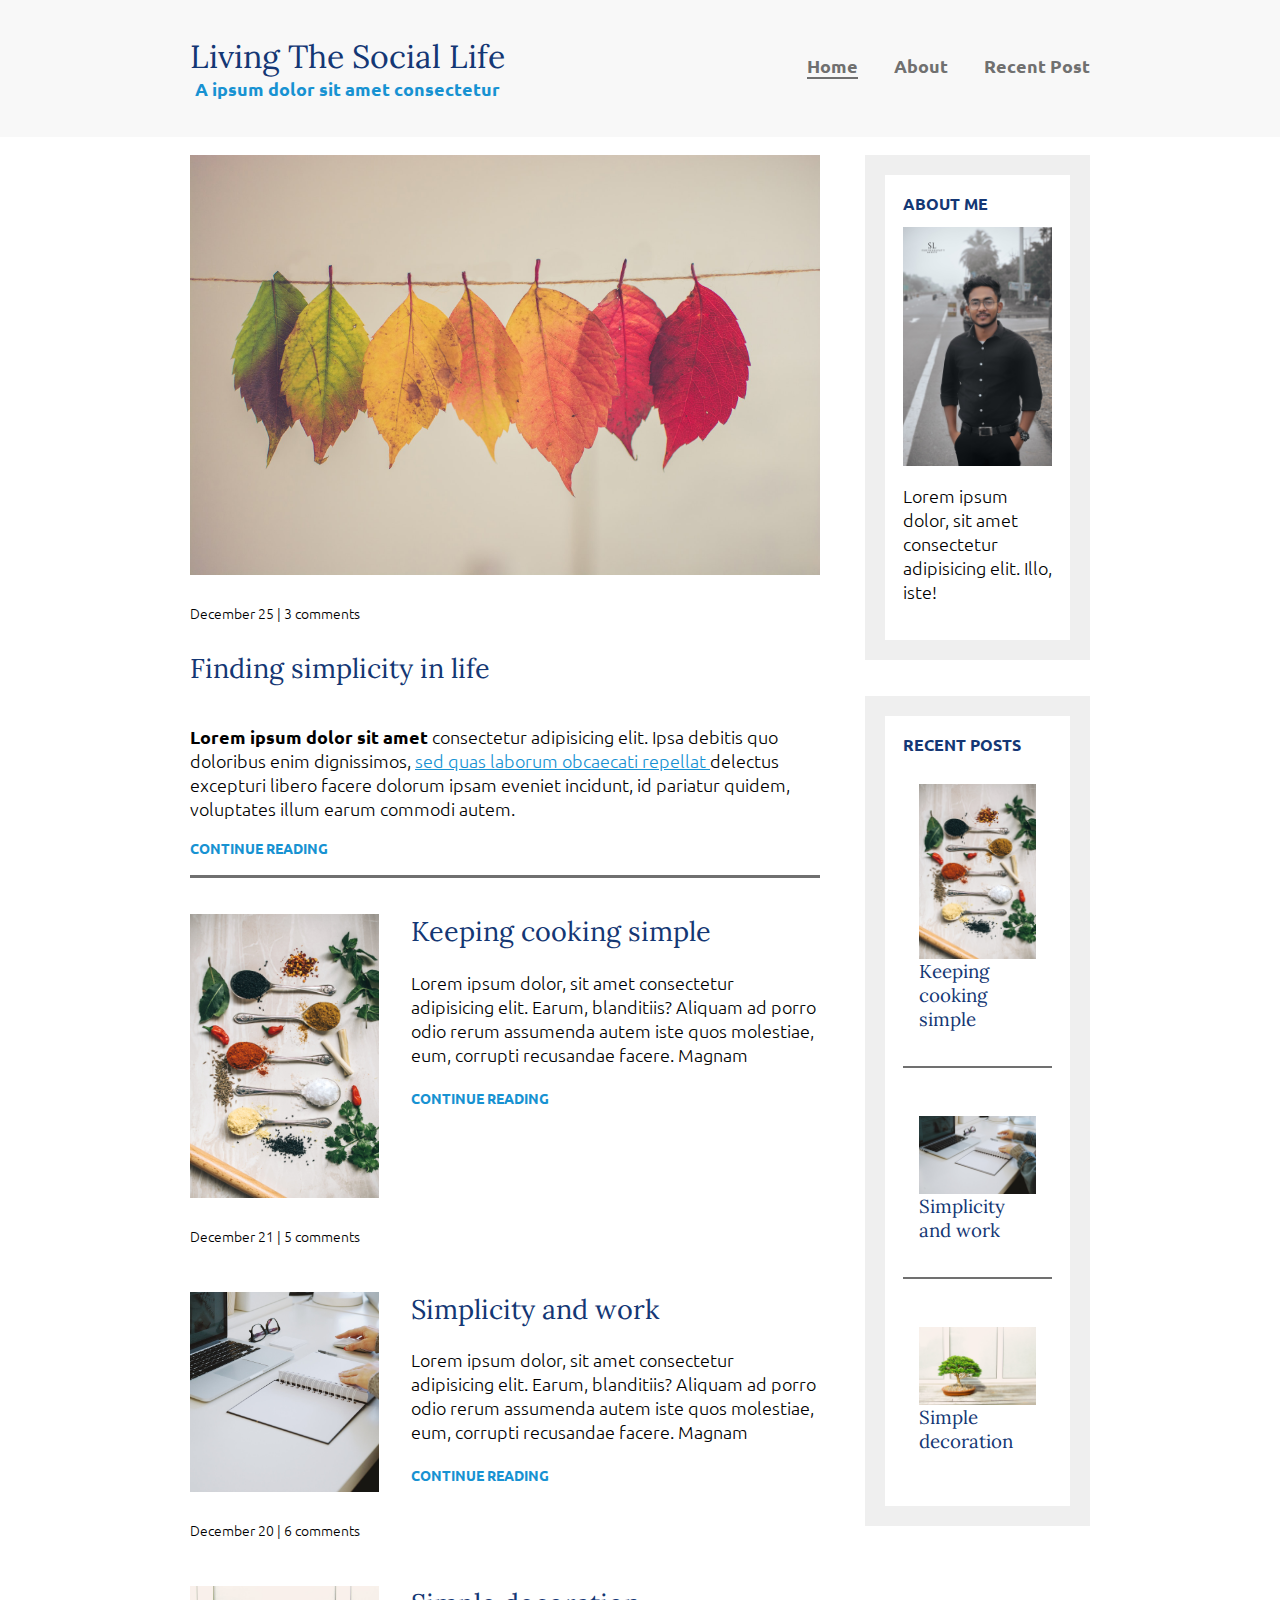
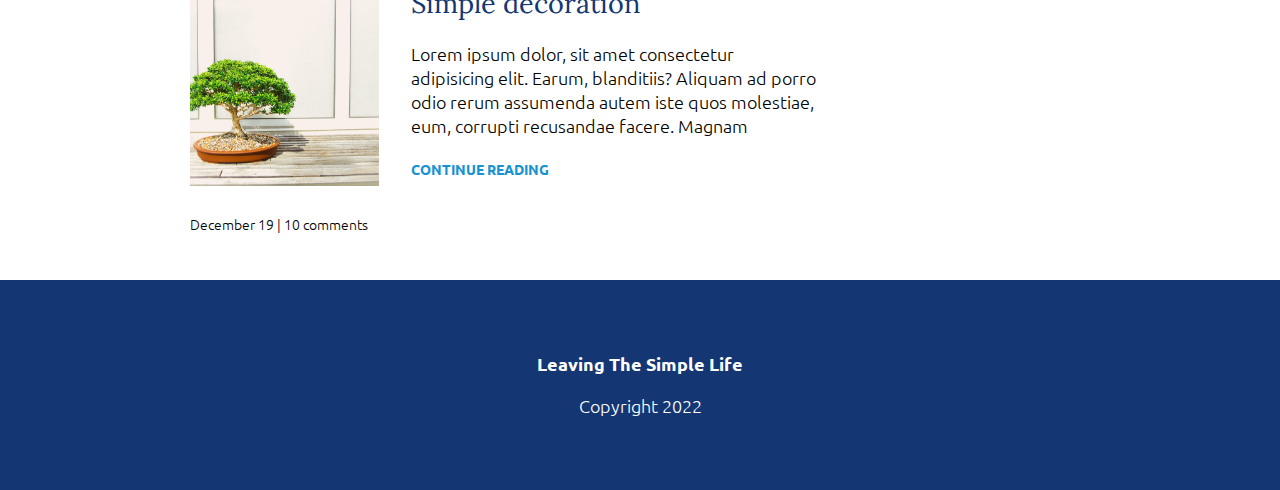
<file: index.html>
<!DOCTYPE html>
<html lang="en">
<head>
    <meta charset="UTF-8">
    <meta http-equiv="X-UA-Compatible" content="IE=edge">
    <meta name="viewport" content="width=device-width, initial-scale=1.0">
    <title>Home | My Blog</title>
    <link rel="stylesheet" href="style.css">
</head>
<body>
        <header>
            <div class="container container-flex">
                <div class="site-title">
                    <h1>Living The Social Life</h1>
                    <p class="subtitle"> A ipsum dolor sit amet consectetur</p>
                </div>

                <nav>
                    <ul>
                        <li> <a  class= "current-page" href="#">Home </a> </li>
                        <li> <a href="about.html">About</a> </li>
                        <li> <a href="recent-post.html">Recent Post</a> </li>
                    </ul>
                </nav>
           </div>
        </header>

        <div class="container container-flex">
            <main>
                <article class="article-feature">
                    <h2 class="title">Finding simplicity in life</h2>
                    <img src= "img/feature_photo.jpg" alt="" class="article-feature-img">
                    <p class="article-info">December 25 | 3 comments</p>
                    <p class="article-feature-body"> <strong> Lorem ipsum dolor sit amet </strong> consectetur adipisicing elit. Ipsa debitis quo doloribus enim dignissimos,  <a href=""> sed quas laborum obcaecati repellat </a> delectus excepturi libero facere dolorum ipsam eveniet incidunt, id pariatur quidem, voluptates illum earum commodi autem.</p>
                    <a href="" class="read-more"> CONTINUE READING</a>
                </article>

                
                <article class="article-recent">
                    <div class="article-recent-main">
                        <h2 class="title">Keeping cooking simple</h2>
                        <p class="article-recent-body">Lorem ipsum dolor, sit amet consectetur adipisicing elit. Earum, blanditiis? Aliquam ad porro odio rerum assumenda autem iste quos molestiae, eum, corrupti recusandae facere. Magnam</p> 
                        <a href="" class="read-more">CONTINUE READING</a>
                    </div>
                    <div class="article-recent-secondary">
                        <img src="img/cooking.jpg" alt="" class="article-img">
                        <p class="article-info"> December 21 | 5 comments</p>
                    </div>
                </article>


                
                
                <article class="article-recent">
                    <div class="article-recent-main">
                        <h2 class="title">Simplicity and work</h2>
                        <p class="article-recent-body">Lorem ipsum dolor, sit amet consectetur adipisicing elit. Earum, blanditiis? Aliquam ad porro odio rerum assumenda autem iste quos molestiae, eum, corrupti recusandae facere. Magnam</p> 
                        <a href="" class="read-more">CONTINUE READING</a>
                    </div>
                    <div class="article-recent-secondary">
                        <img src="img/simplicity and work.jpg" alt="" class="article-img">
                        <p class="article-info"> December 20 | 6 comments</p>
                    </div>
                </article>


                
                <article class="article-recent">
                    <div class="article-recent-main">
                        <h2 class="title">Simple decoration</h2>
                        <p class="article-recent-body">Lorem ipsum dolor, sit amet consectetur adipisicing elit. Earum, blanditiis? Aliquam ad porro odio rerum assumenda autem iste quos molestiae, eum, corrupti recusandae facere. Magnam</p> 
                        <a href="" class="read-more">CONTINUE READING</a>
                    </div>
                    <div class="article-recent-secondary">
                        <img src="img/simple dechonation.jpg" alt="" class="article-img">
                        <p class="article-info"> December 19 | 10 comments</p>
                    </div>
                </article>
            </main>

            <aside class="sidebar">
               <div class="sidebar-widget">
                <h2 class="widget-title">ABOUT ME</h2>
                <img src="img/my pic.jpg" alt=""  class="widget-img" >
                <p class="widget-body">Lorem ipsum dolor, sit amet consectetur adipisicing elit. Illo, iste!</p>
               </div>

                <div class="sidebar-widget">
                    <h2 class="widget-title">RECENT POSTS</h2>

                    <div class="widget-recent-post">
                        <h3 class="recent-post-info">Keeping cooking simple</h3>
                        <img src="img/cooking.jpg" alt=""  class="widget-img" >
                    </div>
                    
                    <div class="widget-recent-post">
                        <h3 class="recent-post-info">Simplicity and work</h3>
                        <img src="img/simplicity and work.jpg" alt=""  class="widget-img" >
                    </div>

                    <div class="widget-recent-post">
                        <h3 class="recent-post-info">Simple decoration</h3>
                        <img src="img/simple dechonation.jpg" alt=""  class="widget-img" >
                    </div>

                </div>
            </aside>
        </div>

        <footer>
            <p> <strong> Leaving The Simple Life </strong></p>
            <p>Copyright 2022</p>
        </footer>
</body>
</html>
</file>
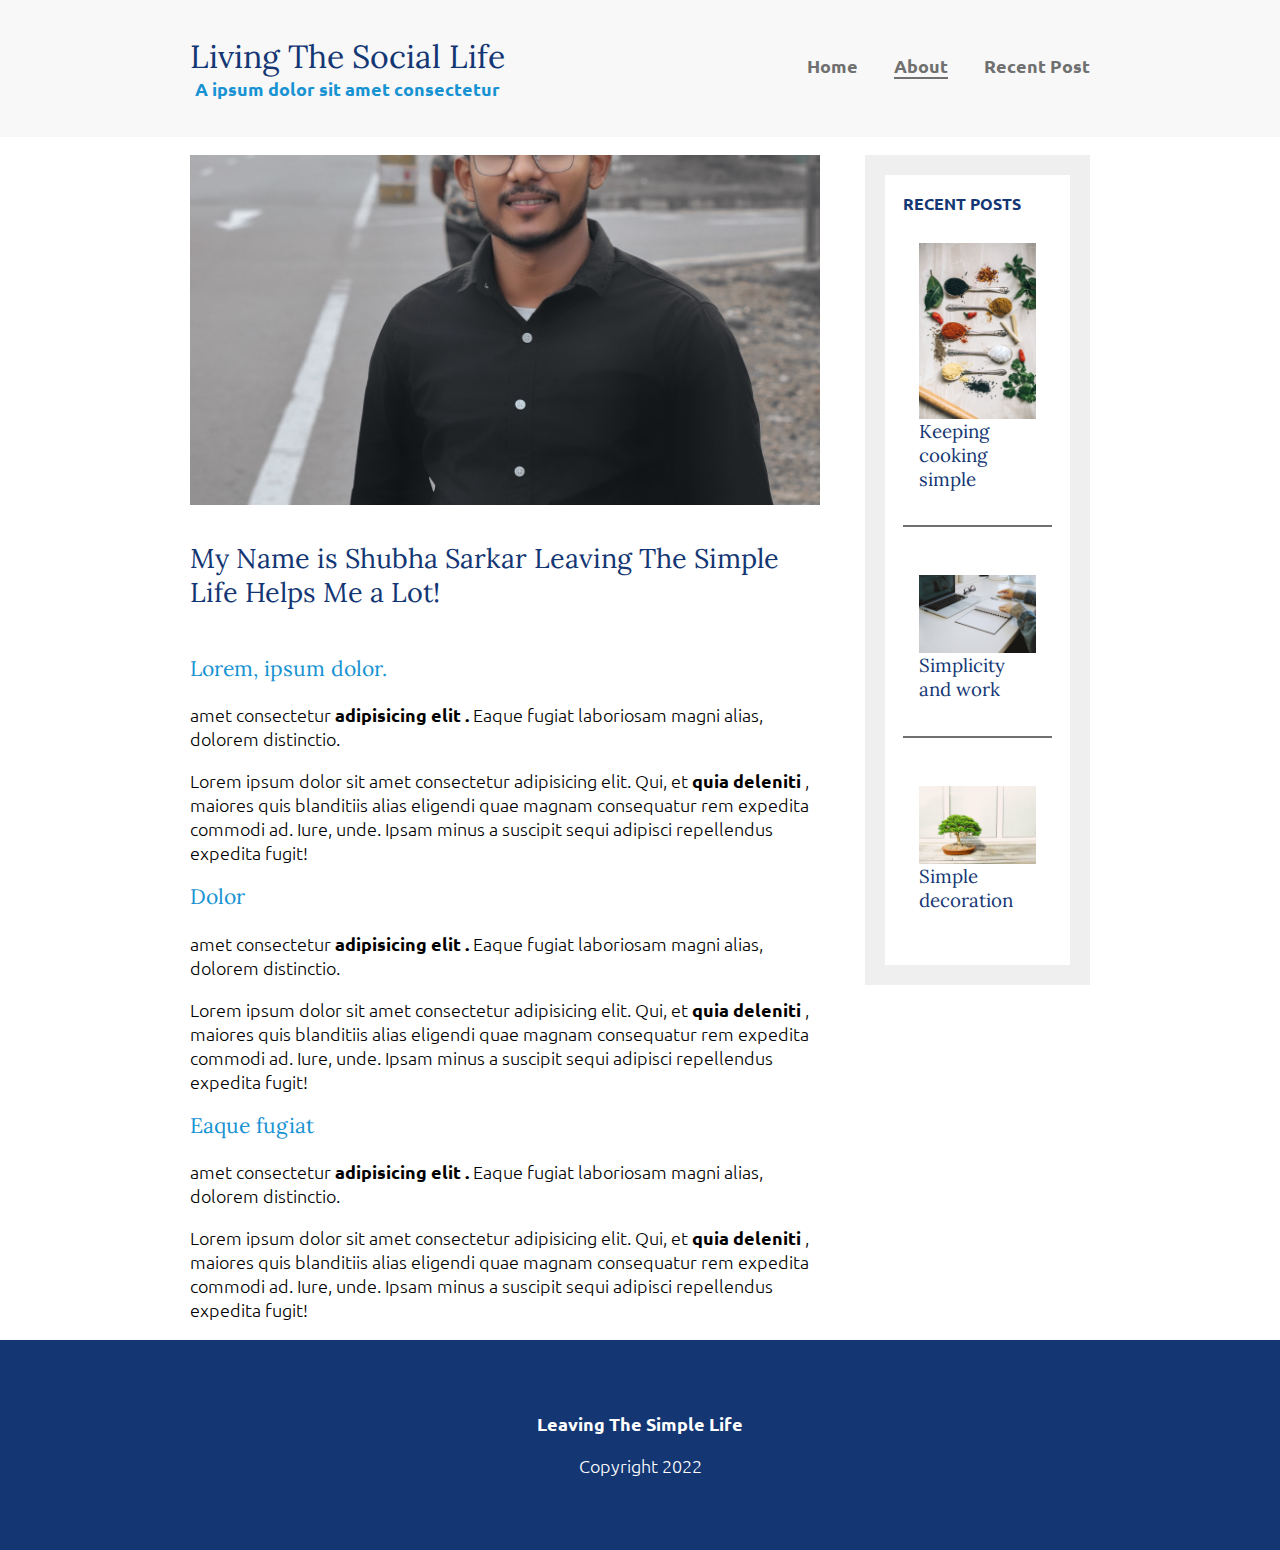
<file: about.html>
<!DOCTYPE html>
<html lang="en">
<head>
    <meta charset="UTF-8">
    <meta http-equiv="X-UA-Compatible" content="IE=edge">
    <meta name="viewport" content="width=device-width, initial-scale=1.0">
    <title>About| My Blog</title>
    <link rel="stylesheet" href="style.css">
</head>
<body>
        <header>
            <div class="container container-flex">
                <div class="site-title">
                    <h1>Living The Social Life</h1>
                    <p class="subtitle"> A ipsum dolor sit amet consectetur</p>
                </div>

                <nav>
                    <ul>
                        <li> <a   href="index.html">Home </a> </li>
                        <li> <a  class= "current-page"  href="about.html">About</a> </li>
                        <li> <a href="recent-post.html">Recent Post</a> </li>
                    </ul>
                </nav>
           </div>
        </header>

        <div class="container container-flex">
            <main>

                <img src="img/my pic.jpg" alt="My Photo" class="img-full">
                <h2>My Name is Shubha Sarkar Leaving The Simple Life Helps Me a Lot!</h2>
                <br>
                <h3 class="sub-heading-about">Lorem, ipsum dolor.</h3>
                <p>amet consectetur <strong>adipisicing elit .</strong>  Eaque fugiat laboriosam magni alias, dolorem distinctio.</p>
                <p>Lorem ipsum dolor sit amet consectetur adipisicing elit. Qui, et <strong> quia deleniti </strong>, maiores quis blanditiis alias eligendi quae magnam consequatur rem expedita commodi ad. Iure, unde. Ipsam minus a suscipit sequi adipisci repellendus expedita fugit!</p>
                
                <h3 class="sub-heading-about">Dolor</h3>
                <p>amet consectetur <strong>adipisicing elit .</strong>  Eaque fugiat laboriosam magni alias, dolorem distinctio.</p>
                <p>Lorem ipsum dolor sit amet consectetur adipisicing elit. Qui, et <strong> quia deleniti </strong>, maiores quis blanditiis alias eligendi quae magnam consequatur rem expedita commodi ad. Iure, unde. Ipsam minus a suscipit sequi adipisci repellendus expedita fugit!</p>

                <h3 class="sub-heading-about">Eaque fugiat</h3>
                <p>amet consectetur <strong>adipisicing elit .</strong>  Eaque fugiat laboriosam magni alias, dolorem distinctio.</p>
                <p>Lorem ipsum dolor sit amet consectetur adipisicing elit. Qui, et <strong> quia deleniti </strong>, maiores quis blanditiis alias eligendi quae magnam consequatur rem expedita commodi ad. Iure, unde. Ipsam minus a suscipit sequi adipisci repellendus expedita fugit!</p>
            </main>

            <aside class="sidebar">
                <div class="sidebar-widget">
                    <h2 class="widget-title">RECENT POSTS</h2>

                    <div class="widget-recent-post">
                        <h3 class="recent-post-info">Keeping cooking simple</h3>
                        <img src="img/cooking.jpg" alt=""  class="widget-img" >
                    </div>
                    
                    <div class="widget-recent-post">
                        <h3 class="recent-post-info">Simplicity and work</h3>
                        <img src="img/simplicity and work.jpg" alt=""  class="widget-img" >
                    </div>

                    <div class="widget-recent-post">
                        <h3 class="recent-post-info">Simple decoration</h3>
                        <img src="img/simple dechonation.jpg" alt=""  class="widget-img" >
                    </div>

                </div>
            </aside>
        </div>

        <footer>
            <p> <strong> Leaving The Simple Life </strong></p>
            <p>Copyright 2022</p>
        </footer>
</body>
</html>
</file>
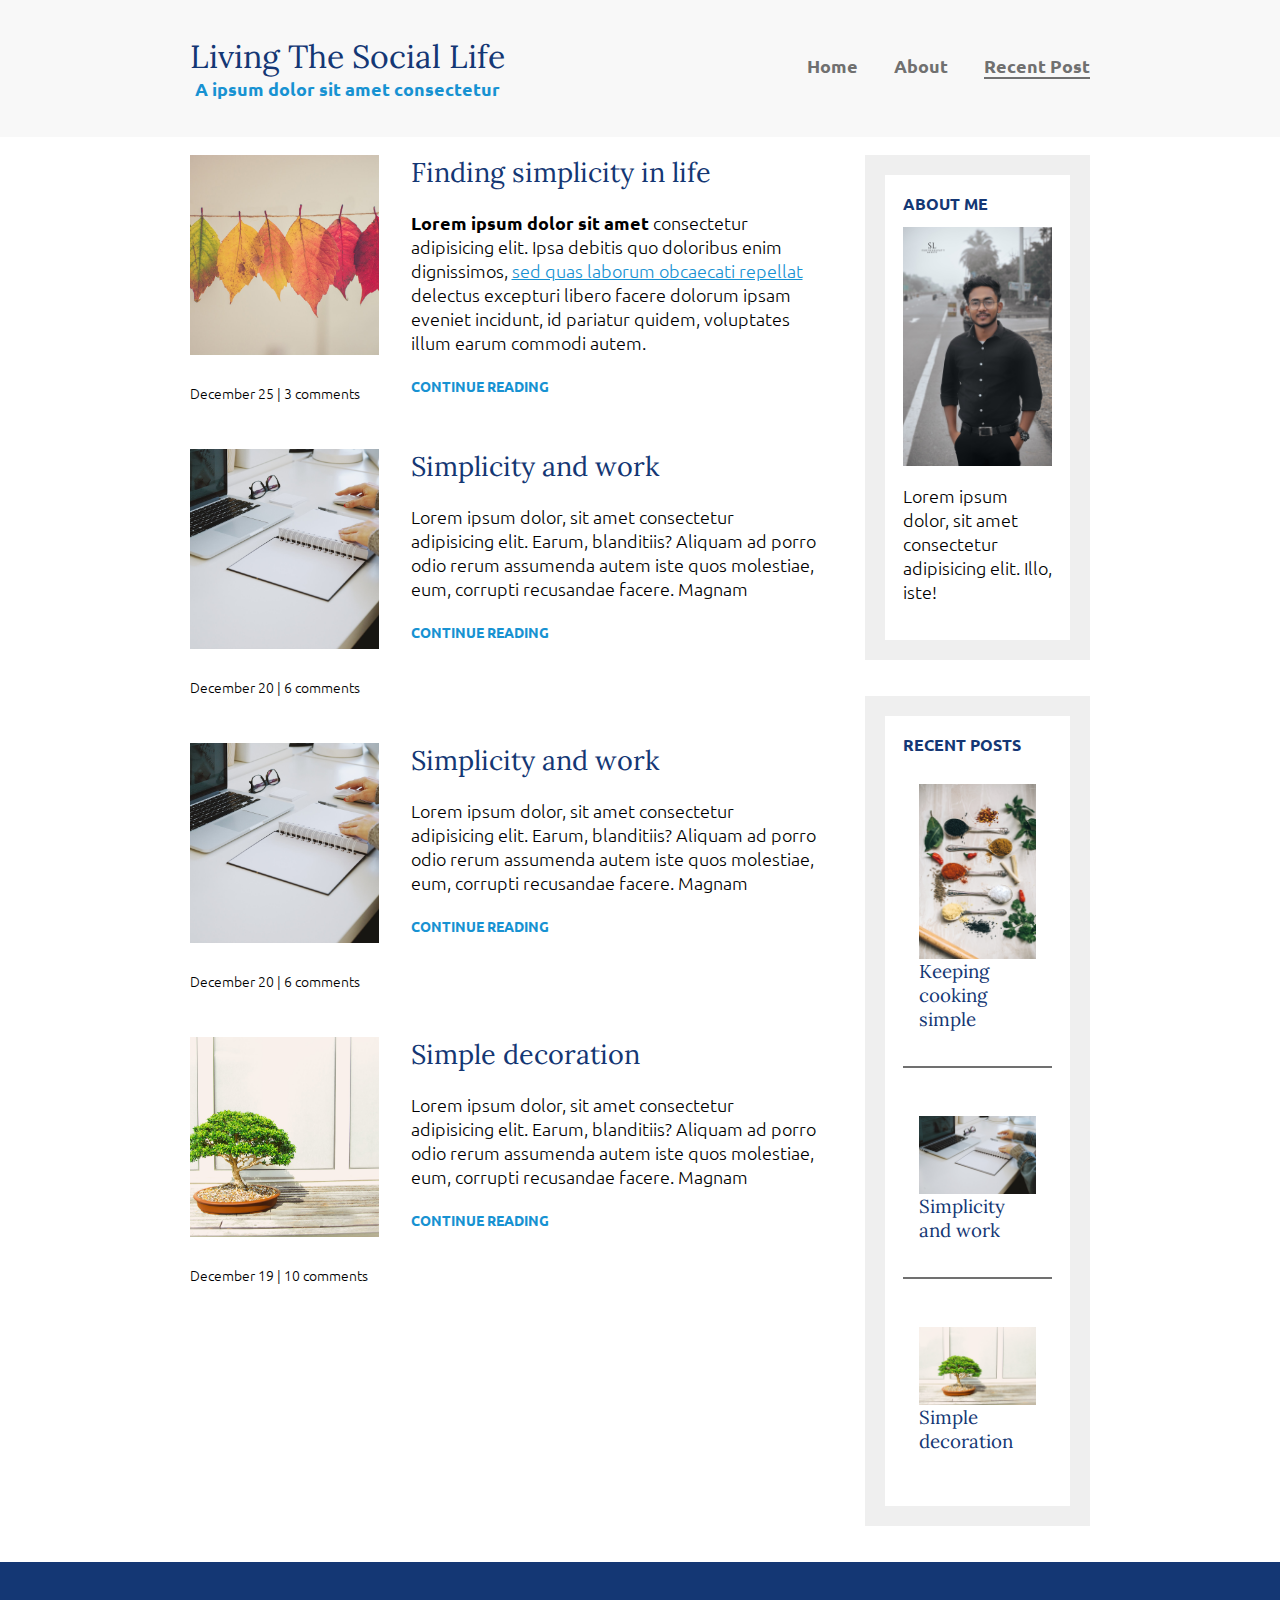
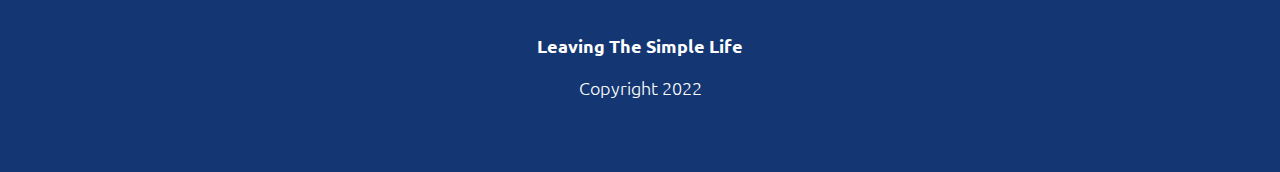
<file: recent-post.html>
<!DOCTYPE html>
<html lang="en">
<head>
    <meta charset="UTF-8">
    <meta http-equiv="X-UA-Compatible" content="IE=edge">
    <meta name="viewport" content="width=device-width, initial-scale=1.0">
    <title>Recent Posts | My Blog</title>
    <link rel="stylesheet" href="style.css">
</head>
<body>
        <header>
            <div class="container container-flex">
                <div class="site-title">
                    <h1>Living The Social Life</h1>
                    <p class="subtitle"> A ipsum dolor sit amet consectetur</p>
                </div>

                <nav>
                    <ul>
                        <li> <a   href="index.html">Home </a> </li>
                        <li> <a href="about.html">About</a> </li>
                        <li> <a class= "current-page" href="recent-post.html">Recent Post</a> </li>
                    </ul>
                </nav>
           </div>
        </header>

        <div class="container container-flex">
            <main>

                <article class="article-recent">
                    <div class="article-recent-main">
                        <h2 class="title">Finding simplicity in life</h2>
                        <p class="article-feature-body"> <strong> Lorem ipsum dolor sit amet </strong> consectetur adipisicing elit. Ipsa debitis quo doloribus enim dignissimos,  <a href=""> sed quas laborum obcaecati repellat </a> delectus excepturi libero facere dolorum ipsam eveniet incidunt, id pariatur quidem, voluptates illum earum commodi autem.</p>
                        <a href="" class="read-more">CONTINUE READING</a>
                    </div>
                    <div class="article-recent-secondary">
                        <img src= "img/feature_photo.jpg" alt="" class="article-img">
                        <p class="article-info">December 25 | 3 comments</p>
                    </div>
                </article>


                <article class="article-recent">
                    <div class="article-recent-main">
                        <h2 class="title">Simplicity and work</h2>
                        <p class="article-recent-body">Lorem ipsum dolor, sit amet consectetur adipisicing elit. Earum, blanditiis? Aliquam ad porro odio rerum assumenda autem iste quos molestiae, eum, corrupti recusandae facere. Magnam</p> 
                        <a href="" class="read-more">CONTINUE READING</a>
                    </div>
                    <div class="article-recent-secondary">
                        <img src="img/simplicity and work.jpg" alt="" class="article-img">
                        <p class="article-info"> December 20 | 6 comments</p>
                    </div>
                </article>

                
                
                <article class="article-recent">
                    <div class="article-recent-main">
                        <h2 class="title">Simplicity and work</h2>
                        <p class="article-recent-body">Lorem ipsum dolor, sit amet consectetur adipisicing elit. Earum, blanditiis? Aliquam ad porro odio rerum assumenda autem iste quos molestiae, eum, corrupti recusandae facere. Magnam</p> 
                        <a href="" class="read-more">CONTINUE READING</a>
                    </div>
                    <div class="article-recent-secondary">
                        <img src="img/simplicity and work.jpg" alt="" class="article-img">
                        <p class="article-info"> December 20 | 6 comments</p>
                    </div>
                </article>


                
                <article class="article-recent">
                    <div class="article-recent-main">
                        <h2 class="title">Simple decoration</h2>
                        <p class="article-recent-body">Lorem ipsum dolor, sit amet consectetur adipisicing elit. Earum, blanditiis? Aliquam ad porro odio rerum assumenda autem iste quos molestiae, eum, corrupti recusandae facere. Magnam</p> 
                        <a href="" class="read-more">CONTINUE READING</a>
                    </div>
                    <div class="article-recent-secondary">
                        <img src="img/simple dechonation.jpg" alt="" class="article-img">
                        <p class="article-info"> December 19 | 10 comments</p>
                    </div>
                </article>
            </main>

            <aside class="sidebar">
               <div class="sidebar-widget">
                <h2 class="widget-title">ABOUT ME</h2>
                <img src="img/my pic.jpg" alt=""  class="widget-img" >
                <p class="widget-body">Lorem ipsum dolor, sit amet consectetur adipisicing elit. Illo, iste!</p>
               </div>

                <div class="sidebar-widget">
                    <h2 class="widget-title">RECENT POSTS</h2>

                    <div class="widget-recent-post">
                        <h3 class="recent-post-info">Keeping cooking simple</h3>
                        <img src="img/cooking.jpg" alt=""  class="widget-img" >
                    </div>
                    
                    <div class="widget-recent-post">
                        <h3 class="recent-post-info">Simplicity and work</h3>
                        <img src="img/simplicity and work.jpg" alt=""  class="widget-img" >
                    </div>

                    <div class="widget-recent-post">
                        <h3 class="recent-post-info">Simple decoration</h3>
                        <img src="img/simple dechonation.jpg" alt=""  class="widget-img" >
                    </div>

                </div>
            </aside>
        </div>

        <footer>
            <p> <strong> Leaving The Simple Life </strong></p>
            <p>Copyright 2022</p>
        </footer>
</body>
</html>
</file>
<file: style.css>
@import url('https://fonts.googleapis.com/css2?family=Lora:wght@400;500;600;700&family=Ubuntu:wght@300;400;500&display=swap');


 /* font-family: 'Lora', serif;
font-family: 'Ubuntu', sans-serif;*/


body{
    margin: 0;
    font-family: 'Ubuntu', sans-serif;
    font-weight: 300;
    font-size: 1.125rem;
}

img{
    max-width: 100%;
    display: block;
}

.img-full{
    max-height: 350px;
    width: 100%;
    object-fit: cover;
    margin-bottom: 2em;
}

/* *************** 
TYPOGRAPHY
************** */
h1,h2,h3{
    font-family: 'Lora', serif; 
    font-weight: 400;
    color: #143774;
    margin-top: 0;
}

h1{
    font-size: 2rem;
    margin: 0;
}

strong{
    font-weight: 700;
}

a{
    color: #1792d2;
}


/* logo subtitle */
.subtitle{
    font-weight: 700;
    margin: 0;
    color: #1792d2;
    
}


.article-info,
.read-more{
    font-size: 0.875rem;
}

.read-more{
    color: #1792d2;
    text-decoration: none;
    font-weight: 700;
    font-size: 0.875rem;
    
}
.read-more:hover,
.read-more:focus{
    color: #143774;
    text-decoration: underline;
}


.article-info{
    margin: 2em 0;
}

.widget-title,
.widget-recent-post{
    font-size: 1rem;
}

.widget-title{
    font-weight: 700;
    font-family: 'Ubuntu', sans-serif;
}

/* about-me page  */

.sub-heading-about{
    color: #1792d2;
}



/* *************** 
LAYOUT
************** */

.container{
    /* border: 2px solid magenta; */
    width: 90%;
    max-width: 900px;
    margin: 0 auto;
   
}

.container-flex{
    display: flex;
    justify-content: space-between;
    flex-direction: column;
}

header{
    background: #f8f8f8;
    padding:2em 0em;
    text-align: center;
    margin-bottom: 1em;
}

@media (min-width:675px){
    .container-flex{
        flex-direction: row;
    }

    main{
        width: 70%;
    }

    aside{
        width: 25%;
        min-width: 200px;
        margin-left: 1em;
    }
    
}






/* *************** 
NAVIGATION
************** */
 nav ul{
  list-style: none;
  display: flex;
  padding: 0;
 justify-content: center;
}

@media (max-width:675px){
    nav ul{
        flex-direction: column; 
    }
}

nav li{
   margin-left: 2em;  
}

@media (max-width:675px){
    nav li{
        margin-top: 1em;
    }
}


nav a{
    
    text-decoration: none;
    color:#707070;
    font-weight: 700;
}

nav a:hover,
nav a:focus{
    color: #1792d2;
    cursor: pointer;

}

.current-page {
    border-bottom: 2px solid #707070;
    
}
.current-page:hover {
    color: #707070;
}


/* article-style */

.article-feature{
    border-bottom: 3px solid #707070 ;
    padding-bottom: 1em;
    margin-bottom: 2em;
}

.article-recent{
    display: flex;
    flex-direction: column;
    margin-bottom:1em ;
    
}

.article-recent-main{
    order: 2;
}

.article-recent-secondary{
    order: 1;
}

@media (min-width:675px){
    .article-recent{
        flex-direction: row;
        justify-content: space-between;
    } 

    .article-recent-main{
        width: 65%;
    }
    .article-recent-secondary{
        width: 30%;
    }
    .article-img{
        width: 100%;
        min-height: 200px;
        object-fit: cover;
    }
}



@media (min-width:675px){
    .article-feature{
        display: flex;
        flex-direction: column;
    }
    .article-feature-img{
        order: -2;
    }
    .article-info{
        order: -1;
    }
}


/* widget */

.sidebar-widget{
    border: 20px solid #efefef;
    margin-bottom: 2em;
    padding: 1em;
}


.widget-recent-post{
    display: flex;
    flex-direction: column;
    margin-bottom: 2em;
    border-bottom: 2px solid #707070;
    padding: 1em;
}
.widget-recent-post:last-child{
    margin-bottom: 0;
    border-bottom: 0;
}
.widget-img{
    order: -1;
}

/* footer-style */

footer{
    background-color: #143774;
    text-align: center;
    padding: 3em 0;
    color: white;
}
</file>
